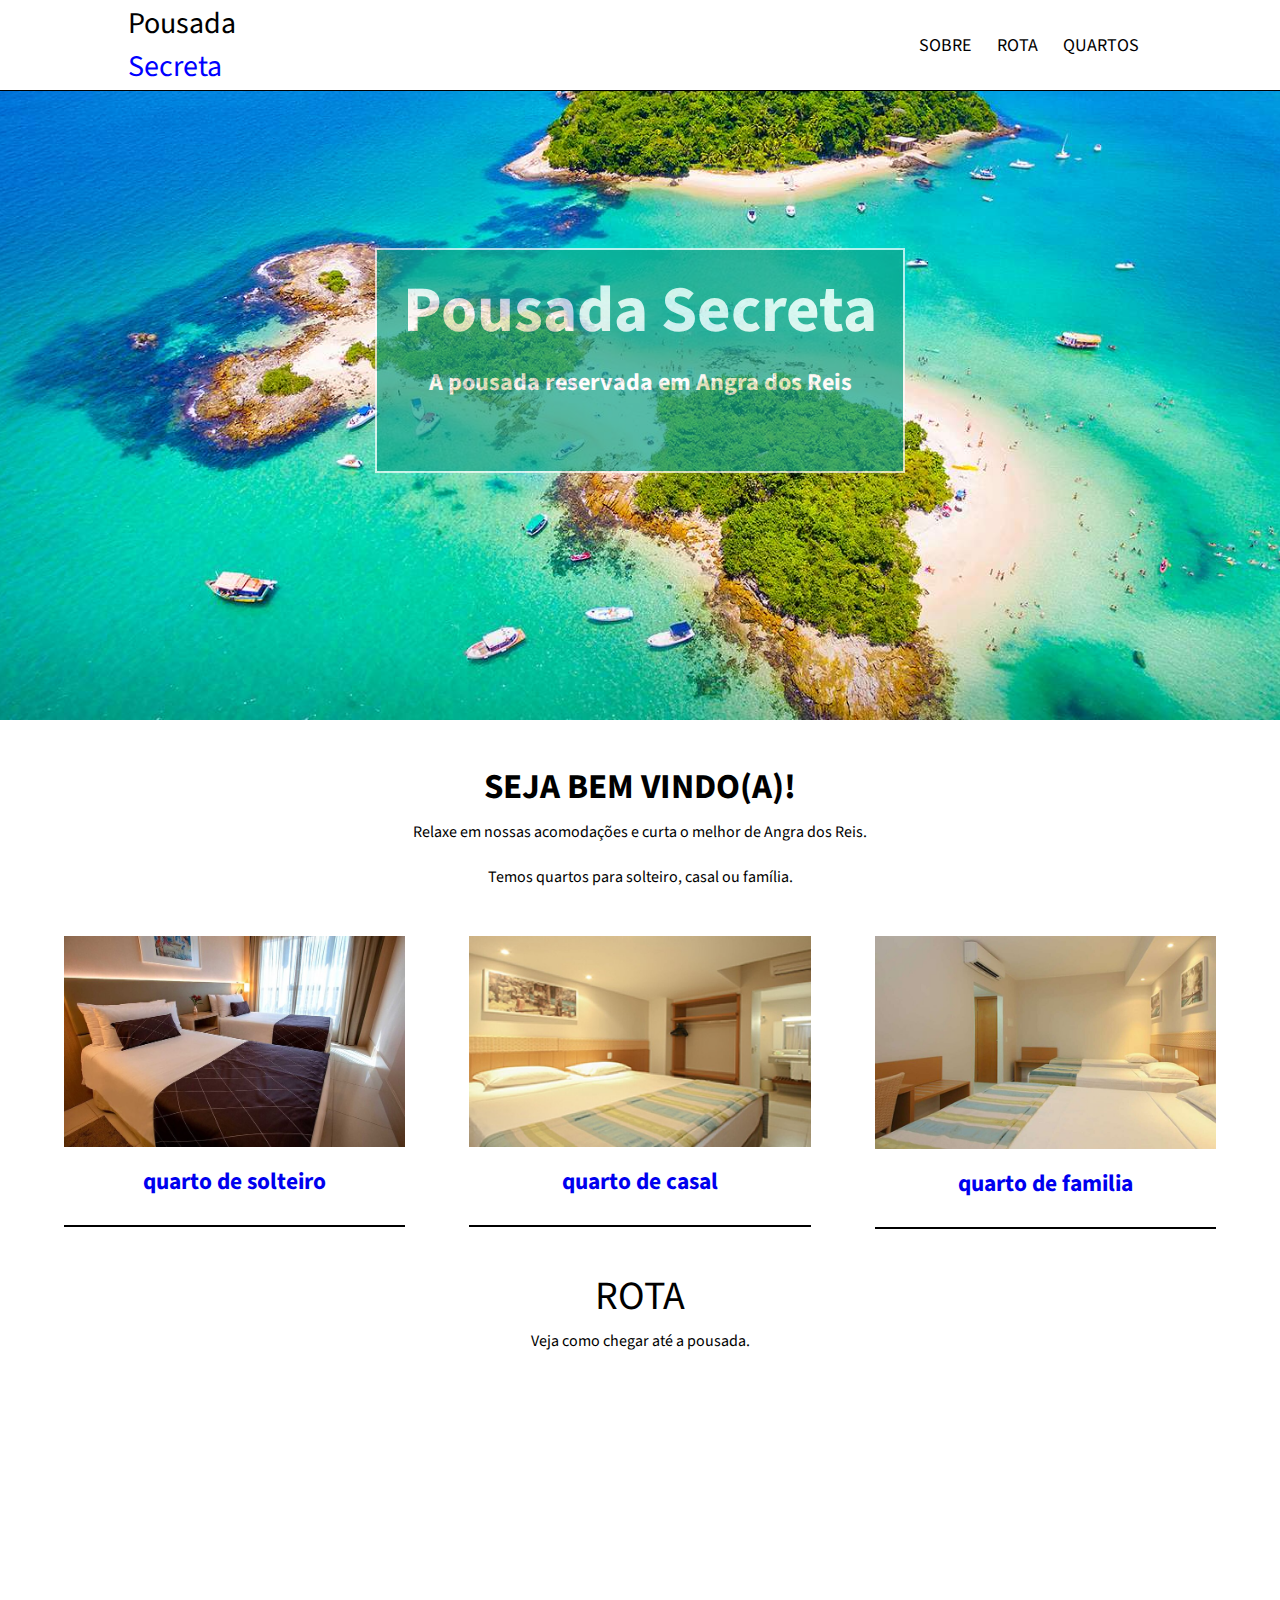
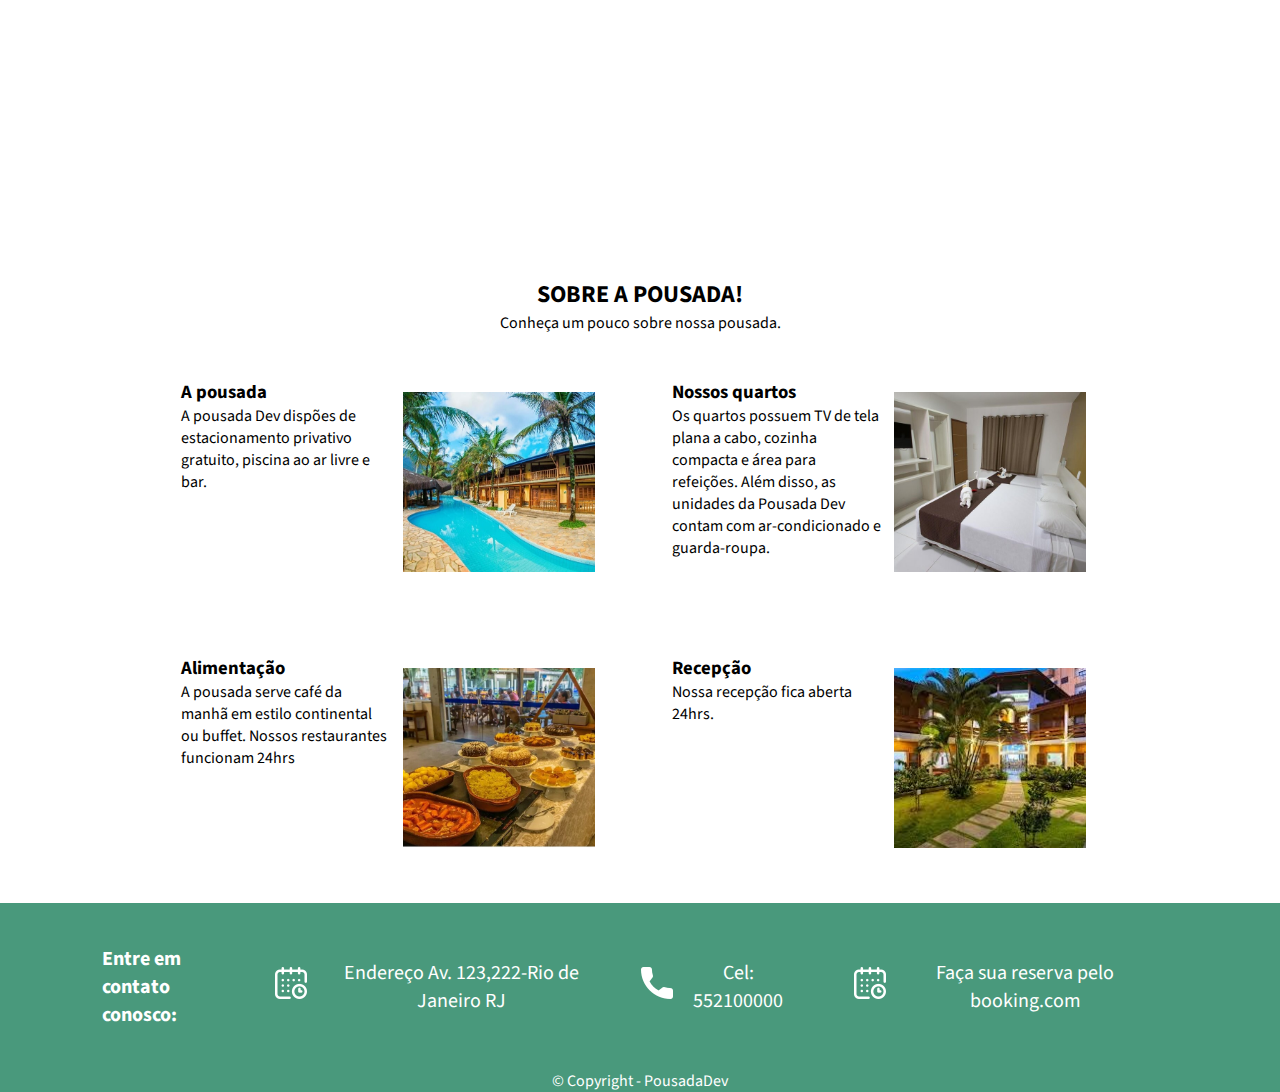
<file: projeto-pousada/pousada-web/index.html>
<!DOCTYPE html>
<html lang="pt-br">

<head>
    <meta charset="utf-8">
    <title> Pousada Secreta</title>
    <meta name="description" content="Pousada Secreta quartos para reserva ideias para aproveitar">
    <meta name="viewport" content="width=device-width, initial-scale=1.0">
    <meta name="robots" content="index">
    <link rel="stylesheet" href="css/home.css">
    <link rel="stylesheet"
        href="https://fonts.googleapis.com/css2?family=Source+Sans+Pro:ital,wght@0,200;0,300;0,400;0,600;0,700;0,900;1,200;1,300;1,400;1,600;1,700;1,900&display=swap">
</head>
<body>
    <div class="secao-topo">
        <div class="container-topo">
            <p>Pousada <span> Secreta</span></p>
        </div>
        <div class="links">
            <a href="#sobre">SOBRE</a>
            <a href="#rota">ROTA</a>
            <a href="quartos.html">QUARTOS</a>
        </div>
    </div>
    <div class="secao-banner">
        <div class="container-banner">
            <h1>Pousada Secreta</h1>
            <h2>A pousada reservada em Angra dos Reis</h2>
        </div>
    </div>
    <div class="secao-informacoes" id="quartos">
        <div class="container-informacoes ">
            <h2>SEJA BEM VINDO(A)!</h2>
            <p>Relaxe em nossas acomodações e curta o melhor de Angra dos Reis.</p>
            <p>Temos quartos para solteiro, casal ou família.</p>
        </div>
        <div class="imagem-informacoes">
            <div class="card">
                <img src="assets/quarto-solteiro1.jpg">
                    <a href="quartos.html#solteiro"><h3>quarto de solteiro</h3></a>
            </div>
            <div class="card">
                <img src="assets/quarto-casal1.jpg">
                <a href="quartos.html#casal"><h3>quarto de casal</h3></a>
            </div>
            <div class="card">
                <img src="assets/quarto-familia1.jpg">
                <a href="quartos.html#familia"><h3>quarto de familia</h3></a>
            </div>
        </div>
    </div>
    <div class="rota" id="rota">
        <h2>ROTA</h2>
        <p>Veja como chegar até a pousada.</p>
        <iframe
            src="https://www.google.com/maps/embed?pb=!1m18!1m12!1m3!1d3673.117928268743!2d-43.3667660246873!3d-22.98269057920167!2m3!1f0!2f0!3f0!3m2!1i1024!2i768!4f13.1!3m3!1m2!1s0x9bda2c2293fa63%3A0x539cb07246f0e38d!2sVia%20Parque%20Shopping!5e0!3m2!1spt-BR!2sbr!4v1708100951250!5m2!1spt-BR!2sbr"
            width="600" height="450" style="border:0;" allowfullscreen="" loading="lazy"
            referrerpolicy="no-referrer-when-downgrade">
        </iframe>
    </div>
    <div class="titulo-sobre">
        <h2>SOBRE A POUSADA!</h2>
        <p>Conheça um pouco sobre nossa pousada.</p>
    </div>
    <div class="secao-sobre" id="sobre">
        <div class="card-sobre">
            <div class="legenda-sobre">
                <h3>A pousada</h3>
                <p>A pousada Dev dispões de estacionamento privativo gratuito, piscina ao ar livre e bar.</p>
            </div>
            <div class="card-sobre-img">
                <img src="assets/img1.jpg">
            </div>
        </div>
        <div class="card-sobre" id="quartos">
            <div class="legenda-sobre">
                <h3>Nossos quartos</h3>
                <p>Os quartos possuem TV de tela plana a cabo, cozinha compacta e área para refeições. Além disso, as
                    unidades da Pousada Dev contam com ar-condicionado e guarda-roupa.</p>
                </div>
            <div class="card-sobre-img">
                <img src="assets/img2.jpg">
            </div>
        </div>
        <div class="card-sobre">
            <div class="legenda-sobre">
                <h3>Alimentação</h3>
                <p>A pousada serve café da manhã em estilo continental ou buffet. Nossos restaurantes funcionam 24hrs</p>
            </div>
            <div class="card-sobre-img">
                <img src="assets/img3.jpg">
            </div>
        </div>
        <div class="card-sobre">
            <div class="legenda-sobre">
                <h3>Recepção</h3>
                <p>Nossa recepção fica aberta 24hrs.</p>
            </div>
            <div class="card-sobre-img">
                <img src="assets/img5.jpg">
            </div>
        </div>
    </div>
    <div class="secao-rodape">
        <div class="container-rodape">
            <div class="container-flex">
            <h4>Entre em contato conosco:</h4>
            <a href=""><img src="assets/icones/calendario.png"></a>
            <p>Endereço Av. 123,222-Rio de Janeiro RJ</p>
        </div>
        <div class="container-rodape">
            <a href='tel:552100000'><img src="assets/icones/telefone.png"></a>
            <p>Cel: 552100000</p>
        </div>
        <div class="container-rodape">
            <a href=''><img src="assets/icones/calendario.png"></a>
            <p>Faça sua reserva pelo booking.com</p>
        </div>
    </div>
        <div class="copyright">
            <p>© Copyright - PousadaDev</p>
        </div>
    </div>
</body>
</html>
</file>
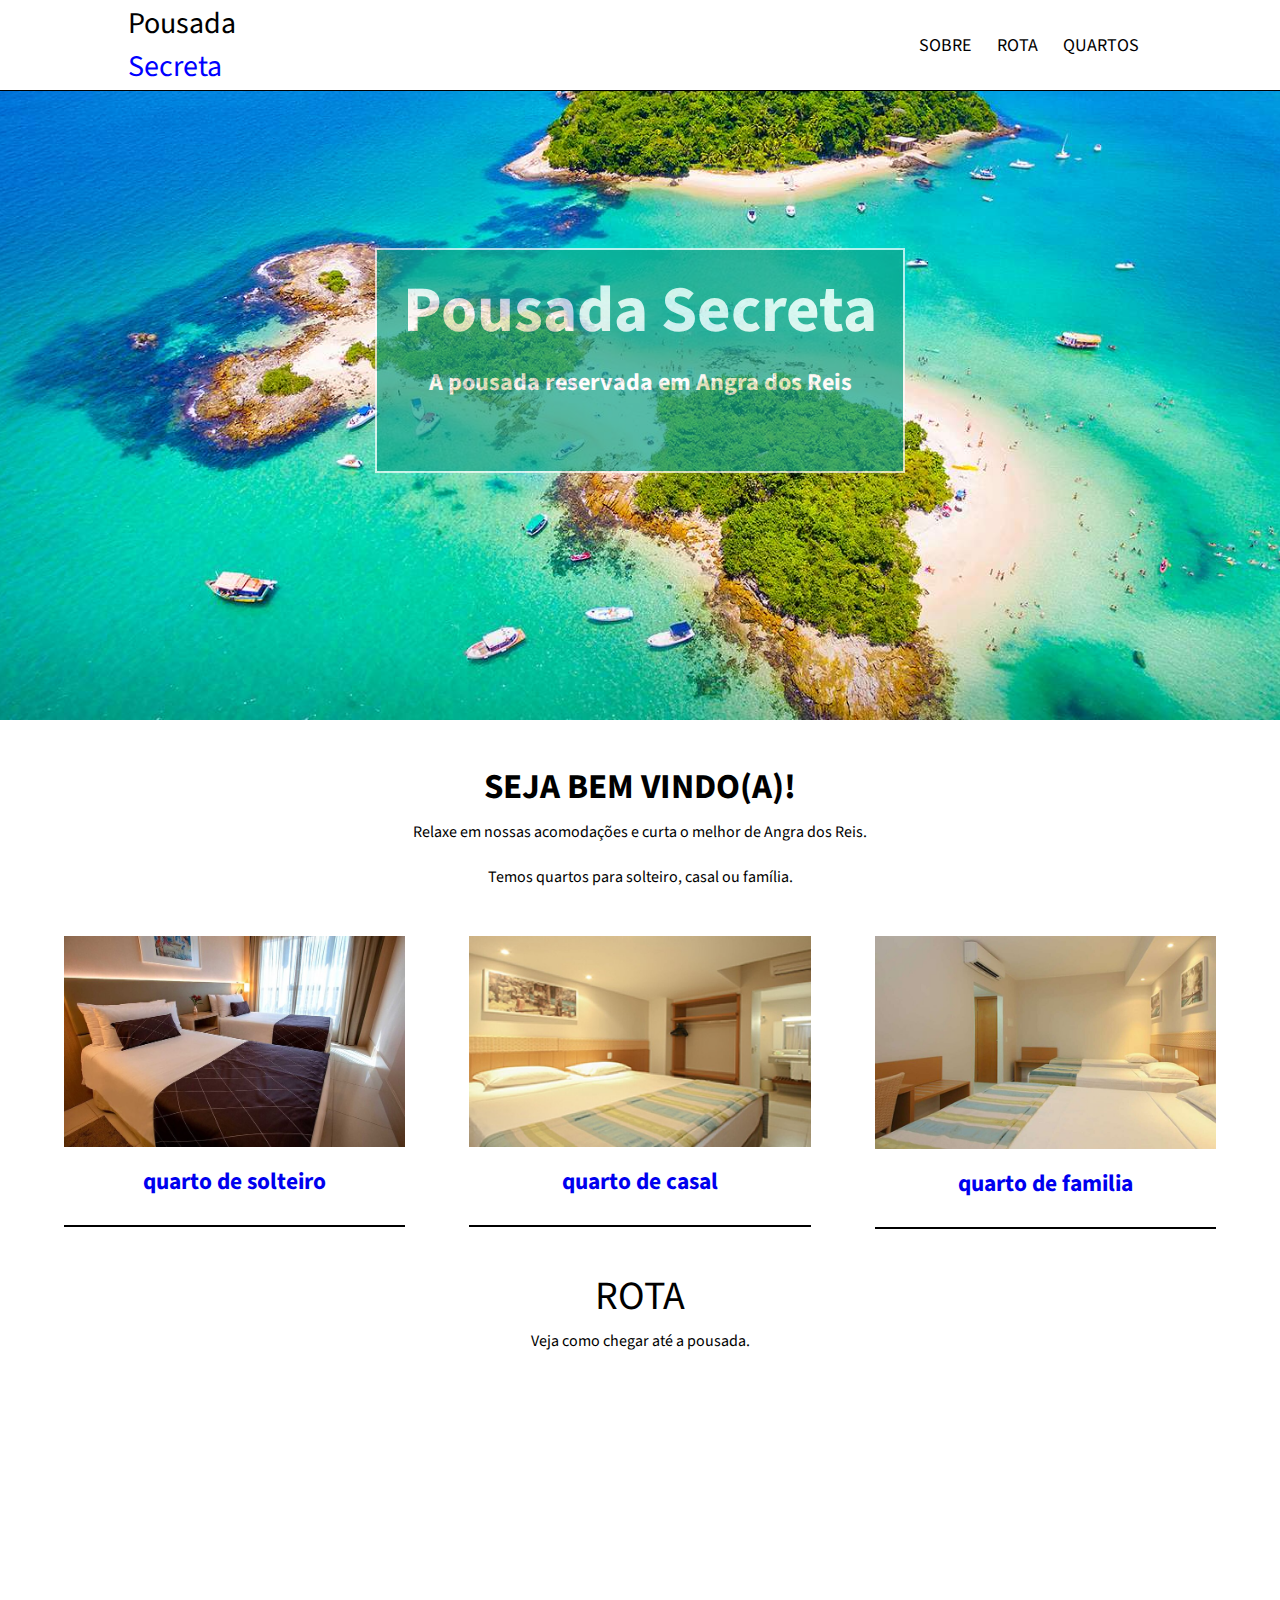
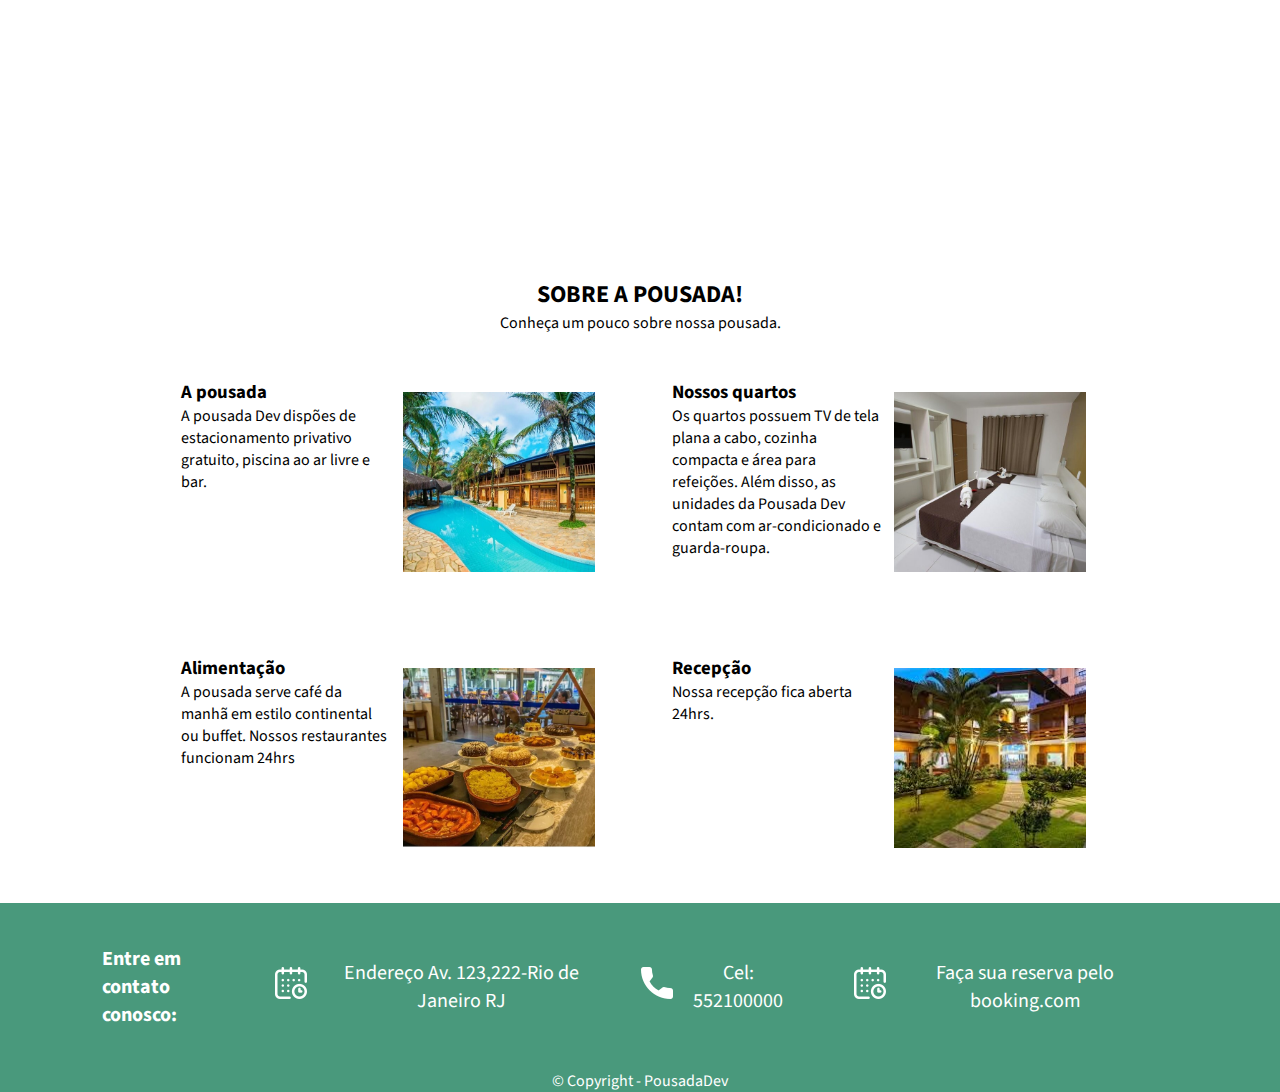
<file: projeto-pousada/pousada-web/home.html>
<!DOCTYPE html>
<html lang="pt-br">

<head>
    <meta charset="utf-8">
    <title> Pousada Secreta</title>
    <meta name="description" content="Pousada Secreta quartos para reserva ideias para aproveitar">
    <meta name="viewport" content="width=device-width, initial-sacale=1.0">
    <meta name="robots" content="index">
    <link rel="stylesheet" href="css/home.css">
    <link rel="stylesheet"
        href="https://fonts.googleapis.com/css2?family=Source+Sans+Pro:ital,wght@0,200;0,300;0,400;0,600;0,700;0,900;1,200;1,300;1,400;1,600;1,700;1,900&display=swap">
</head>
<body>
    <div class="secao-topo">
        <div class="container-topo">
            <p>Pousada <span> Secreta</span></p>
        </div>
        <div class="links">
            <a href="#sobre">SOBRE</a>
            <a href="#rota">ROTA</a>
            <a href="quartos.html">QUARTOS</a>
        </div>
    </div>
    <div class="secao-banner">
        <div class="container-banner">
            <h1>Pousada Secreta</h1>
            <h2>A pousada reservada em Angra dos Reis</h2>
        </div>
    </div>
    <div class="secao-informacoes" id="quartos">
        <div class="container-informacoes ">
            <h2>SEJA BEM VINDO(A)!</h2>
            <p>Relaxe em nossas acomodações e curta o melhor de Angra dos Reis.</p>
            <p>Temos quartos para solteiro, casal ou família.</p>
        </div>
        <div class="imagem-informacoes">
            <div class="card">
                <img src="assets/quarto-solteiro1.jpg">
                    <a href="quartos.html#solteiro"><h3>quarto de solteiro</h3></a>
            </div>
            <div class="card">
                <img src="assets/quarto-casal1.jpg">
                <a href="quartos.html#casal"><h3>quarto de casal</h3></a>
            </div>
            <div class="card">
                <img src="assets/quarto-familia1.jpg">
                <a href="quartos.html#familia"><h3>quarto de familia</h3></a>
            </div>
        </div>
    </div>
    <div class="rota" id="rota">
        <h2>ROTA</h2>
        <p>Veja como chegar até a pousada.</p>
        <iframe
            src="https://www.google.com/maps/embed?pb=!1m18!1m12!1m3!1d3673.117928268743!2d-43.3667660246873!3d-22.98269057920167!2m3!1f0!2f0!3f0!3m2!1i1024!2i768!4f13.1!3m3!1m2!1s0x9bda2c2293fa63%3A0x539cb07246f0e38d!2sVia%20Parque%20Shopping!5e0!3m2!1spt-BR!2sbr!4v1708100951250!5m2!1spt-BR!2sbr"
            width="600" height="450" style="border:0;" allowfullscreen="" loading="lazy"
            referrerpolicy="no-referrer-when-downgrade">
        </iframe>
    </div>
    <div class="titulo-sobre">
        <h2>SOBRE A POUSADA!</h2>
        <p>Conheça um pouco sobre nossa pousada.</p>
    </div>
    <div class="secao-sobre" id="sobre">
        <div class="card-sobre">
            <div class="legenda-sobre">
                <h3>A pousada</h3>
                <p>A pousada Dev dispões de estacionamento privativo gratuito, piscina ao ar livre e bar.</p>
            </div>
            <div class="card-sobre-img">
                <img src="assets/img1.jpg">
            </div>
        </div>
        <div class="card-sobre" id="quartos">
            <div class="legenda-sobre">
                <h3>Nossos quartos</h3>
                <p>Os quartos possuem TV de tela plana a cabo, cozinha compacta e área para refeições. Além disso, as
                    unidades da Pousada Dev contam com ar-condicionado e guarda-roupa.</p>
                </div>
            <div class="card-sobre-img">
                <img src="assets/img2.jpg">
            </div>
        </div>
        <div class="card-sobre">
            <div class="legenda-sobre">
                <h3>Alimentação</h3>
                <p>A pousada serve café da manhã em estilo continental ou buffet. Nossos restaurantes funcionam 24hrs</p>
            </div>
            <div class="card-sobre-img">
                <img src="assets/img3.jpg">
            </div>
        </div>
        <div class="card-sobre">
            <div class="legenda-sobre">
                <h3>Recepção</h3>
                <p>Nossa recepção fica aberta 24hrs.</p>
            </div>
            <div class="card-sobre-img">
                <img src="assets/img5.jpg">
            </div>
        </div>
    </div>
    <div class="secao-rodape">
        <div class="container-rodape">
            <div class="container-flex">
            <h4>Entre em contato conosco:</h4>
            <a href=""><img src="assets/icones/calendario.png"></a>
            <p>Endereço Av. 123,222-Rio de Janeiro RJ</p>
        </div>
        <div class="container-rodape">
            <a href='tel:552100000'><img src="assets/icones/telefone.png"></a>
            <p>Cel: 552100000</p>
        </div>
        <div class="container-rodape">
            <a href=''><img src="assets/icones/calendario.png"></a>
            <p>Faça sua reserva pelo booking.com</p>
        </div>
    </div>
        <div class="copyright">
            <p>© Copyright - PousadaDev</p>
        </div>
    </div>
</body>
</html>
</file>
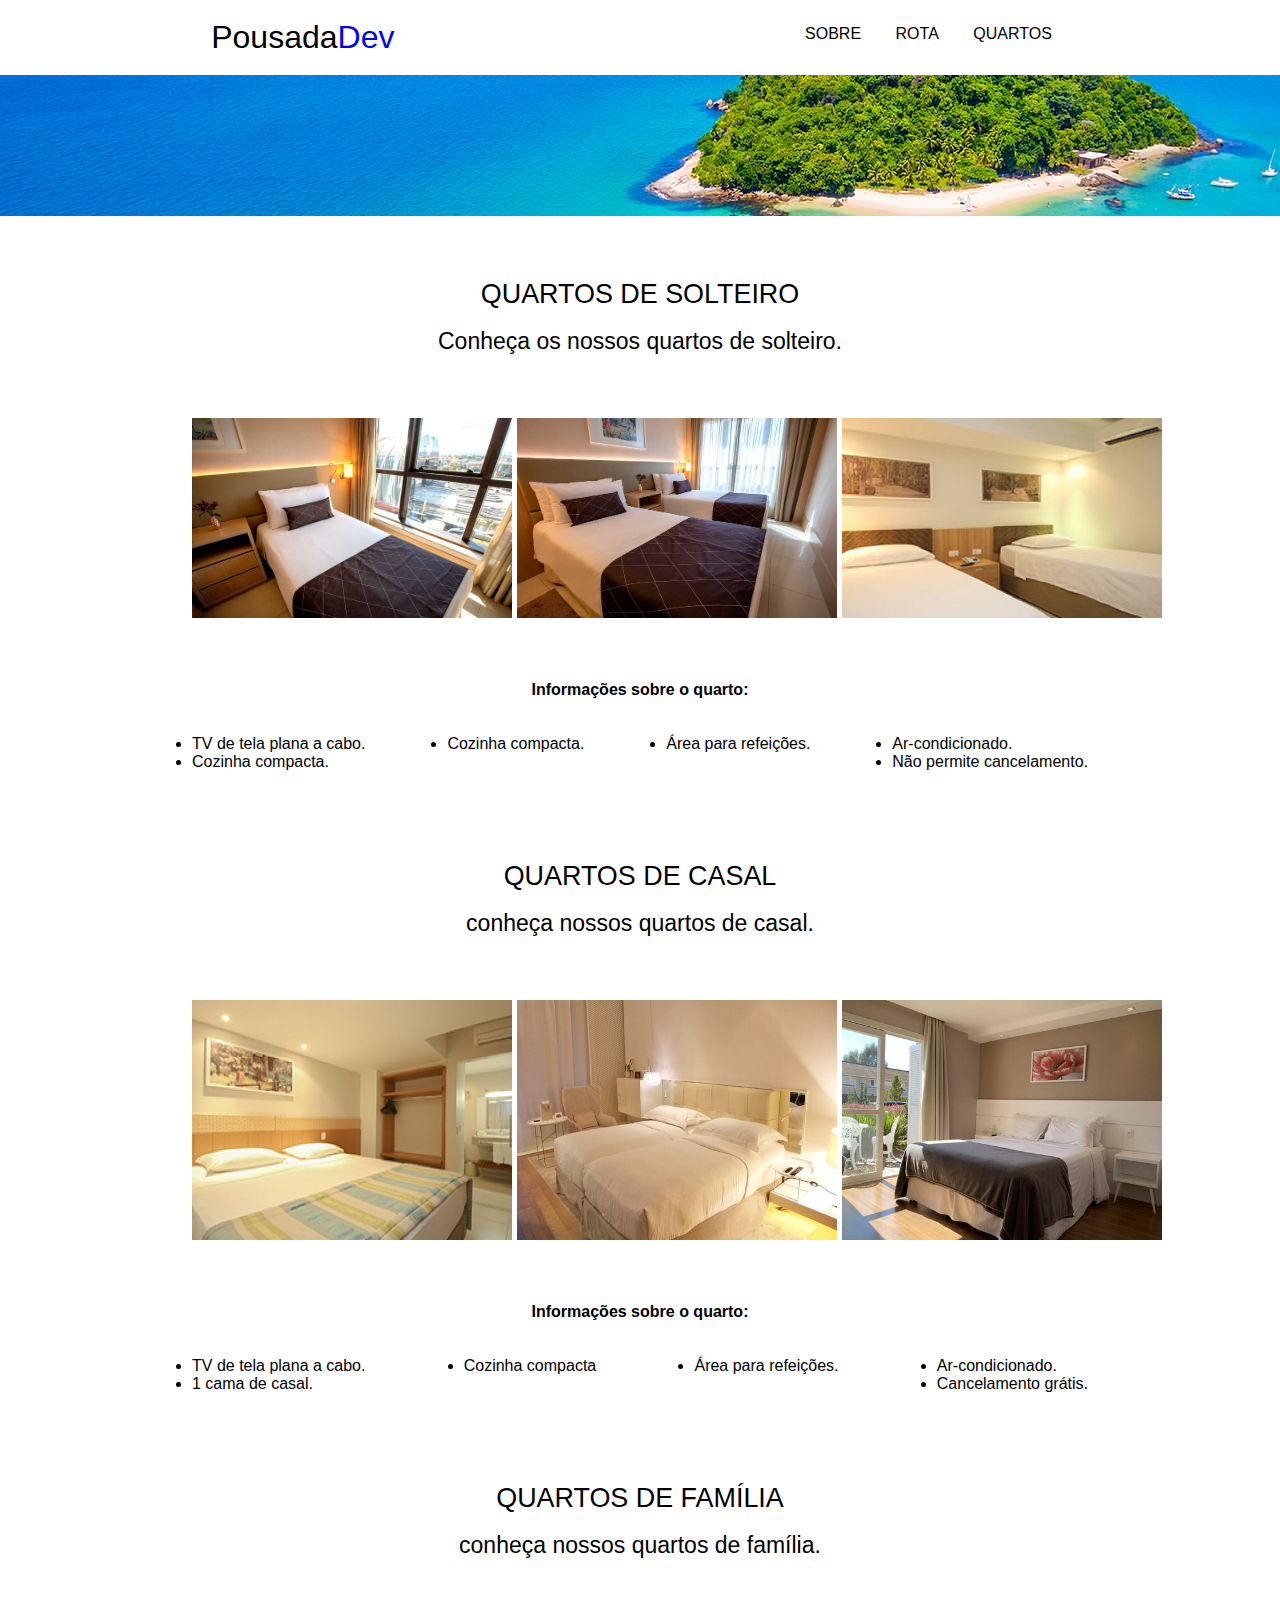
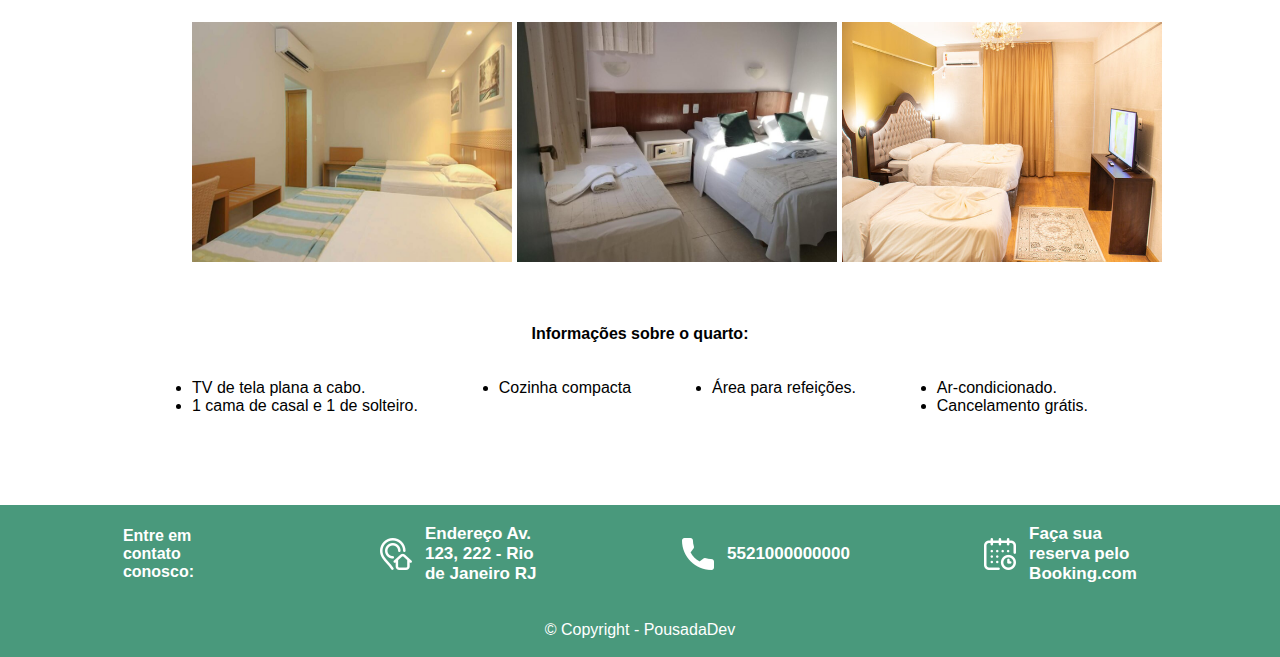
<file: projeto-pousada/pousada-web/quartos.html>
<!DOCTYPE html>
<html lang="pt-br">

<head>
    <meta charset="utf-8">
    <meta name="robots" content="index">
    <meta name="viewport" content="width=device-width, initial-scale=1">
    <link rel="stylesheet" href="css/quartos.css">
    <title>Quartos - Pousada Secreta</title>
</head>

<body>
    <div class="topo">
        <div class="logo"><a href="index.html"><p>Pousada<span>Dev</span></p></a></div>
        <div class="container-topo">
            <a href="index.html#sobre">SOBRE</a>
            <a href="index.html#rota">ROTA</a>
            <a href="index.html#quartos">QUARTOS</a>
        </div>
    </div>

    <div class="banner"></div>

    <div class="secao-solteiro limitar-secao" id="solteiro">
        <div class="subtitulo-quartos">
            <h3>QUARTOS DE SOLTEIRO</h3>
            <p>Conheça os nossos quartos de solteiro.</p>
        </div>
        <div class="imagem-quartos-size">
            <img src="assets/quarto-solteiro2.jpg">
            <img src="assets/quarto-solteiro1.jpg">
            <img src="assets/quarto-solteiro3.jpg">
        </div>
        <div class="subtitulo-listas">
            <h4>Informações sobre o quarto:</h4>
        </div>
    </div>
    <div class="lista-sobre-quarto limitar-secao">
        <ul type="disc">
            <li>TV de tela plana a cabo.</li>
            <li>Cozinha compacta.</li>
        </ul>
        <ul type="disc" class="flex">
            <li>Cozinha compacta.</li>
        </ul>
        <ul>
            <li>Área para refeições.</li>
        </ul>
        <ul>
            <li>Ar-condicionado.</li>
            <li>Não permite cancelamento.</li>
        </ul>
    </div>
    <div class="secao-casal limitar-secao" id="casal">
        <div class="subtitulo-quartos">
            <h3>QUARTOS DE CASAL</h3>
            <p>conheça nossos quartos de casal.</p>
        </div>
        <div class="imagem-quartos-size">
            <img src="assets/quarto-casal1.jpg">
            <img src="assets/quarto-casal2.jpg">
            <img src="assets/quarto-casal3.jpg">
        </div>
        <div class="subtitulo-listas">
            <h4>Informações sobre o quarto:</h4>
        </div>
    </div>
    <div class="lista-sobre-quarto limitar-secao">
        <ul type="disc">
            <li>TV de tela plana a cabo.</li>
            <li>1 cama de casal.</li>
        </ul>
        <ul>
            <li>Cozinha compacta</li>
        </ul>
        <ul>
            <li>Área para refeições.</li>
        </ul>
        <ul>
            <li>Ar-condicionado.</li>
            <li>Cancelamento grátis.</li>
        </ul>
    </div>
    <div class="secao-casal limitar-secao" id="familia">
        <div class="subtitulo-quartos">
            <h3>QUARTOS DE FAMÍLIA</h3>
            <p>conheça nossos quartos de família.</p>
        </div>
        <div class="imagem-quartos-size">
            <img src="assets/quarto-familia1.jpg">
            <img src="assets/quarto-familia2.jpg">
            <img src="assets/quarto-familia3.jpg">
        </div>
        <div class="subtitulo-listas">
            <h4>Informações sobre o quarto:</h4>
        </div>
    </div>
    <div class="lista-sobre-quarto limitar-secao">
        <ul type="disc">
            <li>TV de tela plana a cabo.</li>
            <li>1 cama de casal e 1 de solteiro.</li>
        </ul>
        <ul>
            <li>Cozinha compacta</li>
        </ul>
        <ul>
            <li>Área para refeições.</li>
        </ul>
        <ul>
            <li>Ar-condicionado.</li>
            <li>Cancelamento grátis.</li>
        </ul>
    </div>
    <div class="secao-rodape">
        <h4>Entre em contato conosco:</h4>
        <div class="container-rodape-icones">
            <img src="assets/icones/endereco.png">
            <a href=""><p>Endereço Av. 123, 222 - Rio de Janeiro RJ</p></a>
        </div>
        <div class="container-rodape-icones">
            <img src="assets/icones/telefone.png">
            <a href=""><p>5521000000000</p></a>
        </div>
        <div class="container-rodape-icones">
            <img src="assets/icones/calendario.png">
            <a href=""><p>Faça sua reserva pelo Booking.com</p></a>
        </div>
    </div>
    <div class="copyright">
        <p>© Copyright - PousadaDev</p>
    </div>
</body>
</html>
</file>
<file: projeto-pousada/pousada-web/css/home.css>
* {
    margin: 0;
    padding: 0;
    box-sizing: border-box;
    font-family: "Source Sans Pro", sans-serif;
}

/* topo da pagina */
.container-topo {
    font-size: 30px;

}

.secao-topo span{
    color: blue;
}

.secao-topo{
    z-index: 1;
    height: 3vh;
    display: flex;
    justify-content: space-around;
    align-items: center;
    gap: 50vw;
    position: fixed;
    padding: 5vh 10vw 5vh 10vw;
    background-color: white;
    border-bottom: 1px solid black;
    width: 100%;

}



.links {
    display: flex;
}

.links a {
    font-size: 18px;
    text-decoration: none;
    color: black;
    padding: 1vw;
}

/* banner */
.secao-banner {
    display: flex;
    justify-content: center;
    align-items: center;
    height: 80vh;
    background-attachment: fixed;
    background-size: cover;
    background-position: center;
    background-image: url("../assets/img-fundo.jpg");
}

.container-banner {
    background-attachment: scroll;
    padding: 2vw;
    height: 25vh;
    border: 2px solid white;
    text-align: center;
    line-height: 8vh;
    color: white;
    background-color: #0fa288;
    opacity: 70%;
}

.secao-banner h1{
    font-size: 65px;
}

.secao-banner p {
    font-weight: normal;
    font-size: 50px;
}

/* seção bem vindo (informações) */

.secao-informacoes {
    flex-direction: column;
    margin: 5vh auto;
}

.container-informacoes {
    text-align: center;
    margin: 4vh auto;
    line-height: 5vh;
}

.card a {
    text-decoration: none;
    font-size: 20px;
}

.container-informacoes h2 {
    font-size: 35px;
}

.imagem-informacoes {
    display: flex;
    justify-content: space-evenly;
}

.card {
    text-align: center;
    display: flex;
    flex-direction: column;

}

.card img{
    width: calc(80vw/3);
    margin-bottom: 2vh;
}

.card h3 {
    padding-bottom: 3vh;
    border-bottom: 2px solid black;
}

.rota {
    margin: 2vh auto;
    text-align: center;
    line-height: 5vh;
}

.rota h2{
    font-size: 40px;
    font-weight: normal;
}

.rota iframe{
    width: 99vw;
}

.titulo-sobre {
    text-align: center;
    margin: 5vh 0;
}

.secao-sobre {
    text-align: center;
    display: flex;
    flex-flow: row wrap;
    margin: 4vh 10vw;
    justify-content: space-between;
    gap: 5vw;
    justify-content: center;
}

.card-sobre {
    max-width: calc(100vw/3);
    display: flex;

}

.card-sobre img {
    width: 15vw;
    height: 20vh;
    object-fit: cover;
    margin: 1vw 1vw 1vw 1vw;
}

.legenda-sobre {
    text-align: left;
    justify-content: flex-start;
    height: 20vh;
}

.secao-rodape {
    background-color: #49997c;
    justify-content: space-between;
    color: white;
    gap: 2vw;
    padding: 0 6vw 0 6vw;
    border-bottom: black  0.5px ;
}

.container-flex {
    display: flex;
    align-items: center;
}

.container-rodape {
    display: flex;
    padding: 2vw;
    font-size: 20px;
}

.container-rodape img {
    margin: 1vw;
}

.container-rodape p {
    display: flex;
    text-align: center;
    align-items: center;
}

.container-rodape h4{
    width: 11vw;
    margin-right: 3vw;
    flex-wrap: wrap;
    font-size: 20px;
}

.copyright {
    background-color: #49997c;
    text-align: center;
}
</file>
<file: projeto-pousada/pousada-web/css/quartos.css>
* {
    margin: 0;
    padding: 0;
    box-sizing: border-box;
    font-family: "Source Sans Pro", sans-serif;
}

/* estilos reutilizados */

.limitar-secao{
    margin: 0 15vw;
}

.subtitulo-quartos {
    margin-top: 7vh;
    margin-bottom: 7vh;
    text-align: center;
    font-size: 23px;
    
}

.imagem-quartos-size {
    display: flex;
    gap: 5px;
}

.imagem-quartos-size img {
    width: calc(100vw / 4);
}

.subtitulo-listas {
    margin: 7vh 0 4vh 0;
    text-align: center;
    font-size: 16px;
}

.lista-sobre-quarto {
    margin-top: 2vh;
    margin-bottom: 10vh;
    display: flex;
    justify-content: space-between;
}

/* topo */
.topo {
    width: 100vw;
    background-color: white;
    z-index: 1;
    position:fixed;
    display: flex;
    justify-content: space-between;
    padding: 1.5vw;
}

 .topo span {
    color: blue;
}

.topo p {
    margin-left: 15vw;
    font-size: 32px;
}

.logo a{
    text-decoration: none;
    color: black;
}

.container-topo {
    padding: 2px;
    margin: 4px 15vw 0 0;
}

.container-topo a {
    padding: 15px;
    color:black;
    text-decoration: none;
}

/* banner */
.banner {
    height: 24vh;
    background-image: url("../assets/img-fundo.jpg");
    background-attachment: fixed;
}

/* quartos de solteiro */
.secao-solteiro {
    text-align: center;
}

.secao-solteiro h3 {
    font-weight: normal;
}

.secao-solteiro p {
    margin: 2vh 0 6vh 0;
}



/* quartos casal */
.secao-casal h3 {
    font-weight: normal;
}

.secao-casal p {
    margin: 2vh 0 6vh 0;
}

/* rodape */
.secao-rodape {
    background-color: #49997c;
    display: flex;
    justify-content: space-evenly;
    padding: 1.5vw;
    gap: 2vw;
    align-items: center;
    color: white;
    font-weight: bold;
}

.container-rodape-icones {
    gap: 1vw;
    display: flex;
    align-items: center;
}

.container-rodape-icones a {
    text-decoration: none;
    color: white;
}

.container-rodape-icones p {
    width: 10vw;
    font-size: 17px
}

.secao-rodape h4 {
    width: 10vw;
}

.copyright{
    background-color: #49997c;
    text-align: center;
    color: white;
    padding: 2vh;
}
</file>
